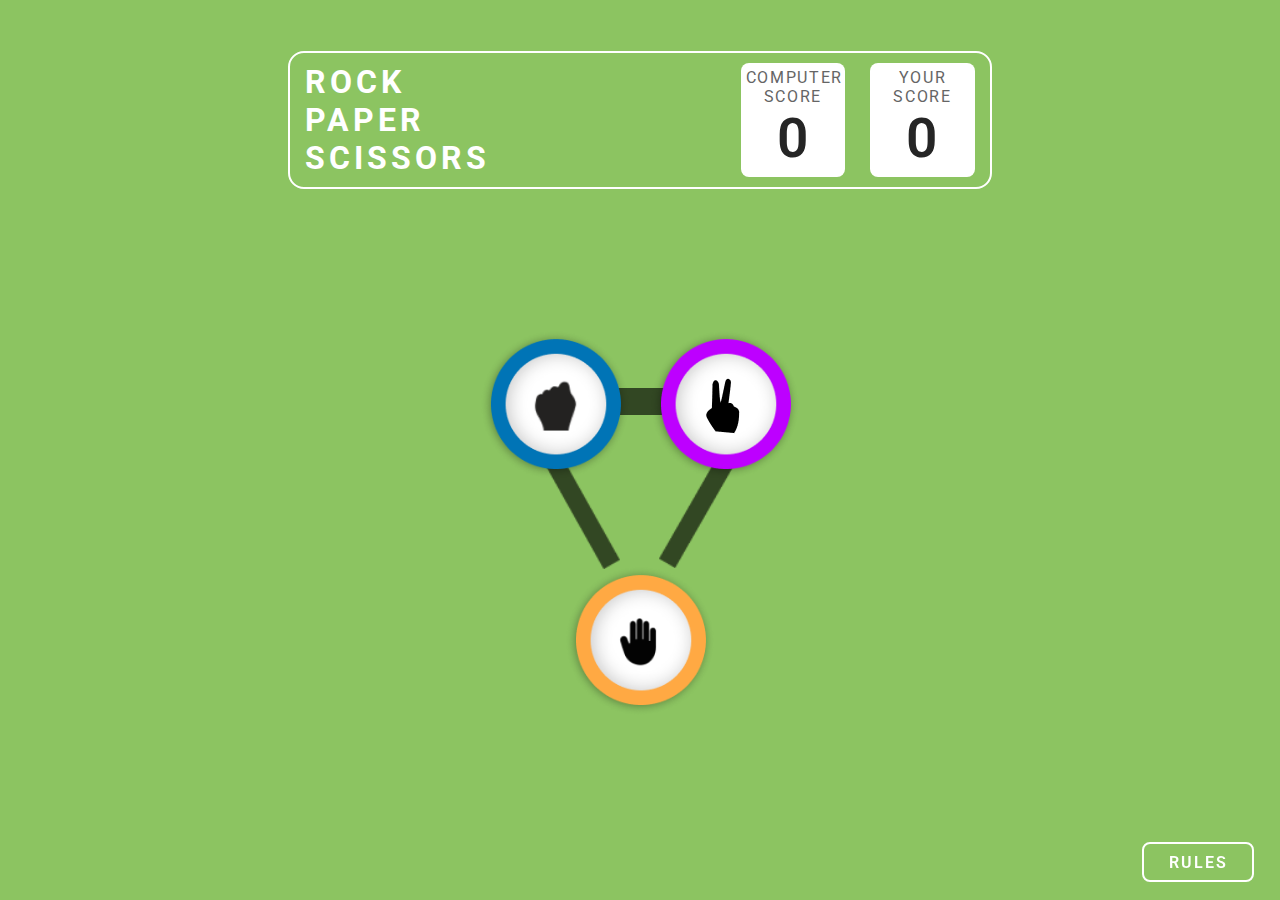
<file: index.html>
<!DOCTYPE html>
<html lang="en">
  <head>
    <meta charset="UTF-8" />
    <meta name="viewport" content="width=\, initial-scale=1.0" />
    <title>Rock paper scissors</title>
    <link rel="stylesheet" href="script.css" />
  </head>
  <body>
    <div class="main-screen">
      <header>
        <div class="scoreBoard">
          <h1>
            ROCK <br />
            PAPER <br />
            SCISSORS
          </h1>
          <div class="display-score">
            <div class="scoreCount">
              Computer <br />Score
              <div class="scoreComp">0</div>
            </div>
            <div class="scoreCount">
              Your <br />
              Score
              <div class="scorePlayer">0</div>
            </div>
          </div>
        </div>
      </header>
      <main>
        
        <div class="playing-zone">
          <div class="playing-zone__top">
            <div class="item" id="rock">
              <img src="./assets/icons8-fist-67 1.png" width="50%" height="35%" />
            </div>
            <div class="item" id="scissor">
              <img src="./assets/17911 1.png" />
            </div>
            <img src="./assets/Line 1.png" id="line1" />
            <img src="./assets/Line 2.png" id="line2" />
            <img src="./assets/Line 3.png" id="line3" />
          </div>
          <div class="playing-zone__bottom item" id="paper">
            <img src="./assets/icons8-hand-64 1.png" width="40%" height="40%" />
          </div>
        </div>

        
        <div class="result-zone">
          <div class="side">
            <div class="side-text">YOU PICKED</div>
            <div class="user-side-icon">
              <div class="side-icon" id="user-rock">
                <img src="./assets/icons8-fist-67 1.png" width="40%" height="35%" />
              </div>
              <div class="side-icon" id="user-scissor">
                <img src="./assets/17911 1.png" />
              </div>
              <div class="side-icon" id="user-paper">
                <img src="./assets/icons8-hand-64 1.png" width="40%" height="40%" />
              </div>
            </div>
          </div>
          <div class="result">
            <div class="result-text" id="win-text">YOU WON</div>
            <div class="result-text" id="lost-text">YOU LOST</div>
            <div class="result-text" id="tie-text">TIE UP</div>
            <div class="sub-text">AGAINST PC</div>
            <button class="playBtn">PLAY AGAIN</button>
            <button class="replayBtn">REPLAY</button>
          </div>
          <div class="side">
            <div class="side-text">PC PICKED</div>
            <div class="pc-side-icon">
              <div class="side-icon" id="pc-rock">
                <img src="./assets/icons8-fist-67 1.png" width="40%" height="35%" />
              </div>
              <div class="side-icon" id="pc-scissor">
                <img src="./assets/17911 1.png" />
              </div>
              <div class="side-icon" id="pc-paper">
                <img src="./assets/icons8-hand-64 1.png" width="40%" height="40%" />
              </div>
            </div>
          </div>
        </div>
      </main>
    </div>

    <div class="winner-screen">
      <div class="trophy">
        <img src="./assets/trophy.png" alt="trophy image" />
        <img src="./assets/Group 5.png" alt="stars" class="stars" />
      </div>
      <div class="hurrayMsg">HURRAY!!</div>
      <div class="winMsg">YOU WON THE GAME</div>
      <button class="winnerPlayBtn">PLAY AGAIN</button>
    </div>

    
    <div class="cross">
      <img src="./assets/X.png" alt="cross" width="50%" height="50%" />
    </div>
    <div class="rules">
      <h4>Game Rules</h4>
      <div class="rules-list">
        <div>
          <div class="yellow-pointer">🟨</div>
          <div>
            Rock beats scissors, scissors beat paper, and paper beats rock.
          </div>
        </div>
        <div>
          <div class="yellow-pointer" style="width: 3rem">🟨</div>
          <div>
            Agree ahead of time whether you’ll count off “rock, paper, scissors,
            shoot” or just “rock, paper, scissors.”
          </div>
        </div>
        <div>
          <div class="yellow-pointer">🟨</div>
          <div>
            Use rock, paper, scissors to settle minor decisions or simply play
            to pass the time
          </div>
        </div>
        <div>
          <div class="yellow-pointer">🟨</div>
          <div>
            If both players lay down the same hand, each player lays down
            another hand
          </div>
        </div>
      </div>
    </div>
    <footer>
      <button class="rulesBtn">RULES</button>
      <a href="winner.html"><button class="nextBtn">NEXT</button></a>
    </footer>
    <script src="script.js"></script>
  </body>
</html>
</file>
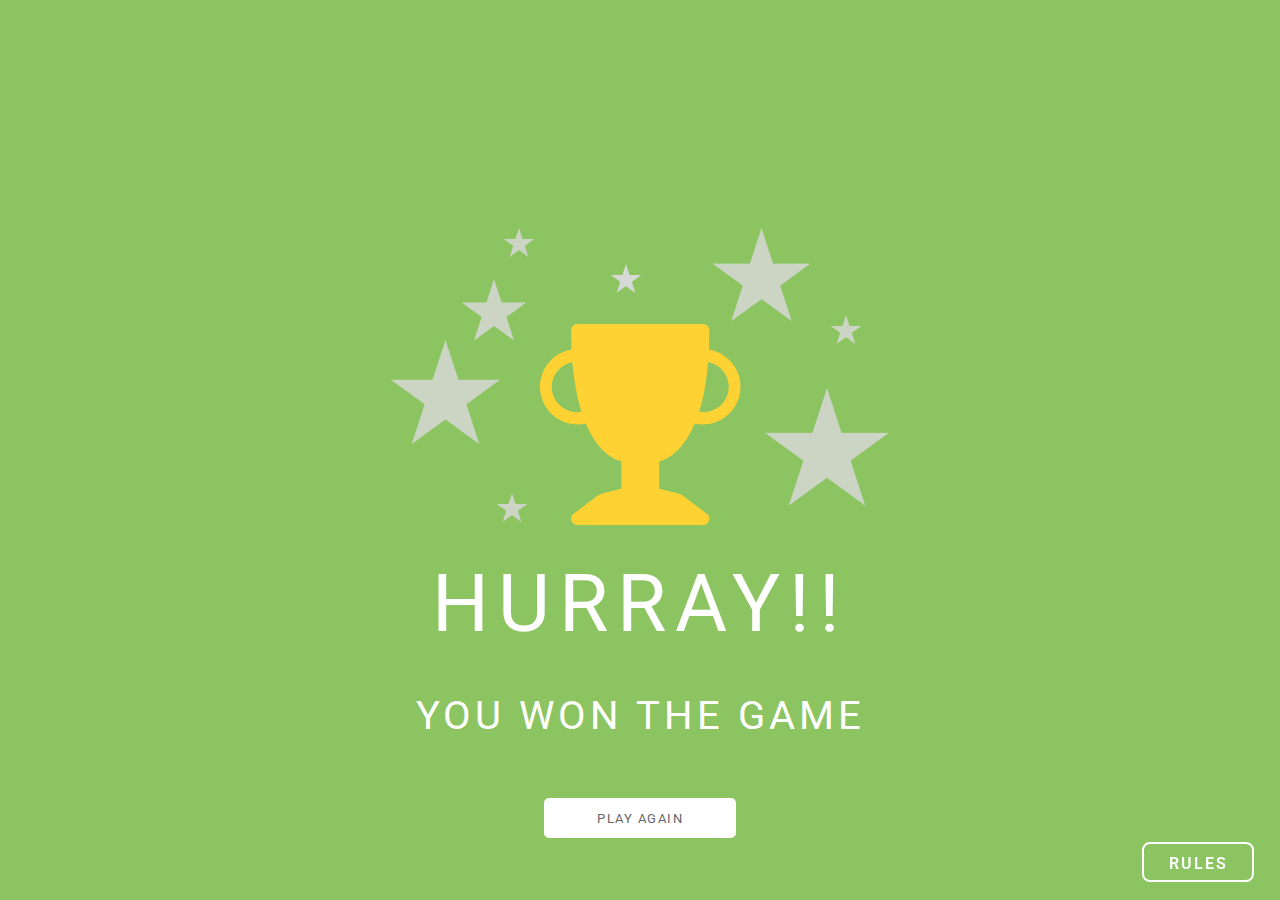
<file: winner.html>
<!DOCTYPE html>
<html lang="en">
<head>
    <meta charset="UTF-8">
    <meta name="viewport" content="width=device-width, initial-scale=1.0">
    <title>ROCK PAPER SCISSORS</title>
    <link rel="stylesheet" href="winner.css">
</head>
<body>
    <div class="winnerpost">
        <div class="trophy">
          <img src="./assets/trophy.png" alt="trophyimage" >
          <img src="./assets/Group 5.png" alt="stars" class="stars">
        </div>
        <div class="hurraymsg">HURRAY!!</div>
        <div class="wonsent">YOU WON THE GAME</div>
        <a href="index.html">
            <button class="playbtn">PLAY AGAIN</button>
        </a>
    </div>
    <div class="cross">
        <img src="./assets/X.png" alt="crossmark" width="50%" height="50%">
    </div>
    <div class="rules">
        <h4>Game Rules</h4>
        <div class="rules-list">
          <div>
            <div class="yellowcard">🟨</div>
            <div>
              Rock beats scissors, scissors beat paper, and paper beats rock.
            </div>
          </div>
          <div>
            <div class="yellowcard" style="width: 3rem">🟨</div>
            <div>
              Agree ahead of time whether you’ll count off “rock, paper, scissors,
              shoot” or just “rock, paper, scissors.”
            </div>
          </div>
          <div>
            <div class="yellowcard">🟨</div>
            <div>
              Use rock, paper, scissors to settle minor decisions or simply play
              to pass the time
            </div>
          </div>
          <div>
            <div class="yellowcard">🟨</div>
            <div>
              If both players lay down the same hand, each player lays down
              another hand
            </div>
          </div>
        </div>
    </div>
    <footer>
        <button class="rulesbtn">RULES</button>
    </footer>
    <script src="script2.js"></script>
    
</body>
</html>
</file>
<file: script.css>
@import url('https://fonts.googleapis.com/css2?family=Roboto:wght@300;400;500;700&display=swap');

*{
  margin: 0;
  padding: 0;
  box-sizing: border-box;
  font-family: 'Roboto', sans-serif;
  overflow-x: hidden;
  overflow-y: hidden;
}

:root{
  --dark-green: #004429;
  --gray: #656565;
  --yellow: #FFD600;
  --black: #252525;
  --green: #8CC461;
  --white: #FFF;
  --inner-grren: #1da82b;
  --mid-green:#1da82b90;
  --outer-green:#2E9A2563;
}



.main-screen{
  width: 100vw;
  height: 100vh;
  background: var(--green);
  color: var(--white);
  position: relative;
}


header{
  display: flex;
  justify-content: center;
  width: full;
  margin-top: 4%;
}

.scoreBoard{
  width: 55%;
  border: 2px solid var(--white);
  border-radius: 1rem;
  display: flex;
  padding: 10px 15px;
  display: flex;
  justify-content: space-between;
}

h1{
  letter-spacing: 4px;
}

.display-score{
  display: flex;
  gap: 25px;
  width: 35%;
}


.scoreCount{
  display: flex;
  flex-direction: column;
  text-align: center;
  width: 50% ;
  background-color: var(--white);
  border-radius: 0.5rem;
  color: var(--gray);
  text-transform:uppercase;
  letter-spacing: 1.7px;
  padding: 5px;
}

.scoreComp, .scorePlayer{
  justify-self: flex-end;
  font-size: 55px;
  font-weight: 600;
  color: var(--black);
}

main{
  display: flex;
  justify-content: center;
  width: full;
  height: 60%;
  margin-top: 5%;
}

.playing-zone{
  height: full;
  width: 50%;
  display: flex;
  flex-direction: column;
  align-items: center;
  justify-content: center;
  gap: 20px;
  position: relative;
 
}

.playing-zone__top{
  display: flex;
  justify-content: space-between;
  width: 50%;
  height: 40%;
  z-index: 2;
}

#line1, #line2, #line3 {
  position: absolute;
  z-index: -1;
}

#line1 {
  left: 35%;
  top: 25%;
  width: 30%;
  height: 5%;
}

#line3{
  left:34%;
  top: 35%;
  width: 13%;
}

#line2{
  left:53%;
  top: 35% ;
  width: 13%;
}

.playing-zone__bottom {
  position: relative; 
  height: 40%;
}

.item, .side-icon {
  display: flex;
  justify-content: center;
  align-items: center;
  background-repeat: no-repeat;
  background-size: contain;
  width: 150px;
  height: 150px;
  border: none;

}

.item{
  cursor: pointer;
  border-radius: 50%;
  z-index: 2;
}

#rock{
  background-image: url("./assets/Group\ 2.png");

}

#scissor{
  background-image: url("./assets/Group\ 3.png")
}

#paper{
  background-image: url("./assets/paper.png");
}

.result-zone {
  height: 90%;
  width: 50%;
  display: flex;
  flex-direction: row;
  align-items: center;
  justify-content: space-between;
  gap: 20px;
  padding: 0 5px;
  display: none;
}

.result {
  display: flex;
  flex-direction: column;
  gap:10px;
  align-items: center;
  text-align: center;
  width: 30%;
}

.result-text{
  font-size: 2rem;
  font-weight: 600;
  letter-spacing: 4px;
}

.sub-text{
  font-size: 1.2rem;
  font-weight: 500;
  letter-spacing: 2px;
}

#lost-text, #tie-text, .replayBtn{
  display: none;
}

.result > button {
  border: 2px solid var(--white);
  background-color: var(--white);
  border-radius: 5px;
  height: 2rem;
  color:var(--gray);
  font-size: 0.8rem;
  letter-spacing: 1.5px;
  width: 70%;
  cursor: pointer;
}

.side{
  display: flex;
  flex-direction: column;
  height: 70%;
  align-content: space-between;
  justify-content: center;
  align-items: center;
  width: 32%;
}

.side-text {
  letter-spacing: 1.5px;
  font-size: 1rem;
  font-weight: 600;
  z-index: 1;
  margin-bottom: 2%;
}

#user-rock, #pc-rock{
  background-image: url("./assets/Group\ 2.png");
}

#user-scissor, #pc-scissor{
  background-image: url("./assets/Group\ 3.png");
  display: none;

}

#user-paper, #pc-paper{
  background-image: url("./assets/paper.png");
  display: none;
}

.green-background{
  border: none;
  box-shadow:
  0 0 0 10px var(--inner-grren) inset, 
  0 0 0 10px var(--inner-grren), 
  0 0 0 25px var(--mid-green), 
  0 0 0 40px var(--outer-green);
  border-radius: 50%;
}



.cross{
  background-color: red;
  border: 7px solid var(--white);
  background-repeat: no-repeat;
  background-size: contain;
  width: 60px;
  height: 60px;
  display: flex;
  justify-content: center;
  align-items: center;
  position: absolute;
  bottom: 50%;
  right: 2%;
  z-index: 1;
  border-radius: 50%;
  cursor: pointer;
  display: none;
}

.rules{
  background-color: var(--dark-green);
  color: var(--white);
  height: 44%;
  width: 21%;
  border: 7px solid var(--white);
  border-radius: 2rem;
  padding: 15px 10px;
  overflow-y: hidden;
  display: flex;
  flex-direction: column;
  position: absolute;
  bottom: 10%;
  right: 3%;
  display: none;
}

.rules > h4 {
  font-size: 2rem;
  font-weight: 500;
  text-align: center;
  height: 15%;
}

.rules-list {
  font-size: 0.85rem;
  list-style-type: none;
  font-weight: 400;
  height: 85%;
  display: flex;
  flex-direction: column;
  justify-content: space-evenly;
}

.rules-list > div {

  display: flex;
  align-items: center;
  justify-content: space-between;
  width: full;
  gap: 1rem;
}

.yellow-pointer{
  width: 10%;
}

.winner-screen{
  width: 100vw;
  height: 100vh;
  background: var(--green);
  color: var(--white);
  position: relative;
  display: flex;
  flex-direction: column;
  align-items: center;
  justify-content: center;
  display: none;
}

.trophy{
  display: flex;
  flex-direction: column;
  justify-content: end;
  align-items: center;
  padding-bottom: 2rem;
  height: 55%;
  position: relative;
  width: 100%;
}

.stars{
  position: absolute;
}

.hurrayMsg{
  font-size: 5rem;
  letter-spacing: 9px;
  height: 15%;
}

.winMsg{
  font-size: 2.5rem;
  letter-spacing: 4px;
  height: 10%;
}

.winnerPlayBtn {
  border: 2px solid var(--white);
  background-color: var(--white);
  border-radius: 5px;
  height: 2.5rem;
  color:var(--gray);
  font-size: 0.8rem;
  letter-spacing: 1.5px;
  width: 12rem;
  margin-top: 1rem;
  cursor: pointer;
}


footer{
  position: fixed;
  bottom: 2%;
  right: 2%;
}

footer > button{
  border: 2px solid var(--white);
  background: transparent;
  width: 7rem;
  height: 2.5rem;
  border-radius: 0.5rem;
  color: var(--white);
  font-weight: 600;
  font-size: 1rem;
  letter-spacing: 2px;
  margin-left: 1rem;
  cursor: pointer;
}
.nextBtn{
    border: 2px solid var(--white);
  background: transparent;
  width: 7rem;
  height: 2.5rem;
  border-radius: 0.5rem;
  color: var(--white);
  font-weight: 600;
  font-size: 1rem;
  letter-spacing: 2px;
  margin-left: 1rem;
  cursor: pointer;
  text-decoration: none;
    
}
footer > a{
    text-decoration: none;
}

.nextBtn{
  display: none;
}
</file>
<file: winner.css>
@import url('https://fonts.googleapis.com/css2?family=Roboto:wght@300;400;500;700&display=swap');

*{
    margin: 0;
    padding: 0;
    box-sizing: border-box;
    font-family: 'Roboto', sans-serif;
    overflow-x: hidden;
    overflow-y: hidden;

}


:root{
    --dark-green: #004429;
    --gray: #656565;
    --yellow: #FFD600;
    --black: #252525;
    --green: #8CC461;
    --white: #FFF;
    --inner-grren: #1da82b;
    --mid-green:#1da82b90;
    --outer-green:#2E9A2563;
}
.winnerpost{
    width: 100vw;
    height: 100vh;
    background: var(--green);
    color: var(--white);
    position: relative;
    display: flex;
    flex-direction: column;
    align-items: center;
    justify-content: center;

    
}
  
.trophy{
    display: flex;
    flex-direction: column;
    justify-content: end;
    align-items: center;
    padding-bottom: 2rem;
    height: 55%;
    position: relative;
    width: 100%;
}
  
.stars{
    position: absolute;
}
  
.hurraymsg{
    font-size: 5rem;
    letter-spacing: 9px;
    height: 15%;
}
  
.wonsent{
    font-size: 2.5rem;
    letter-spacing: 4px;
    height: 10%;
}
  
.playbtn {
    border: 2px solid var(--white);
    background-color: var(--white);
    border-radius: 5px;
    height: 2.5rem;
    color:var(--gray);
    font-size: 0.8rem;
    letter-spacing: 1.5px;
    width: 12rem;
    margin-top: 1rem;
    cursor: pointer;
}
.cross{
    background-color: red;
    border-radius: 50%;
    height:60px;
    width: 60px;
    border: 6px solid white;
    display: flex;
    justify-content: center;
    align-items: center;
    position: absolute;
    bottom: 50%;
    right: 2%;
    cursor: pointer;
    z-index: 1;
    display: none;
    
}
.rules{
    background-color: var(--dark-green);
    color: white;
    height: 44%;
    width:21%;
    position: absolute;
    bottom: 10%;
    right: 3%;
    overflow-y: hidden;
    border: 7px solid white;
    border-radius: 2rem;
    padding: 15px 10px;
    display: flex;
    flex-direction: column;
    display: none;
    
}
.rules > h4{
    font-size: 2rem;
    font-weight: 500;
    text-align: center;
    height: 15%;
    margin-bottom: 10px;
}

.rules-list{
    display: flex;
    justify-content: space-evenly;
    flex-direction: column;
    font-size: 0.85rem;
    gap: 1rem;
    font-weight: 400;
    height: 85%;
}
.rules-list > div{
    display: flex;
    justify-content: space-between;
    align-items: center;
    gap: 1rem;
    width:auto;
}
.yellowcard{
    width: 10%;
}

footer{
    bottom:2%;
    right:2%;
    position: fixed;
}


footer>button{
    background:transparent ;
    font-weight: 600;
    padding: 10px;
    border: 2px solid var(--white);
    border-radius: 0.5rem;
    color:var(--white);
    font-size: 1rem;
    width:7rem;
    margin-left: 1rem;
    letter-spacing: 2px;
    height: 2.5rem;
    cursor: pointer;
}

.nextbtn{
    display: none;
}

footer{
    bottom:2%;
    right:2%;
    position: fixed;
}


footer>button{
    background:transparent ;
    font-weight: 600;
    padding: 10px;
    border: 2px solid var(--white);
    border-radius: 0.5rem;
    color:var(--white);
    font-size: 1rem;
    width:7rem;
    margin-left: 1rem;
    letter-spacing: 2px;
    height: 2.5rem;
    cursor: pointer;
}
</file>
